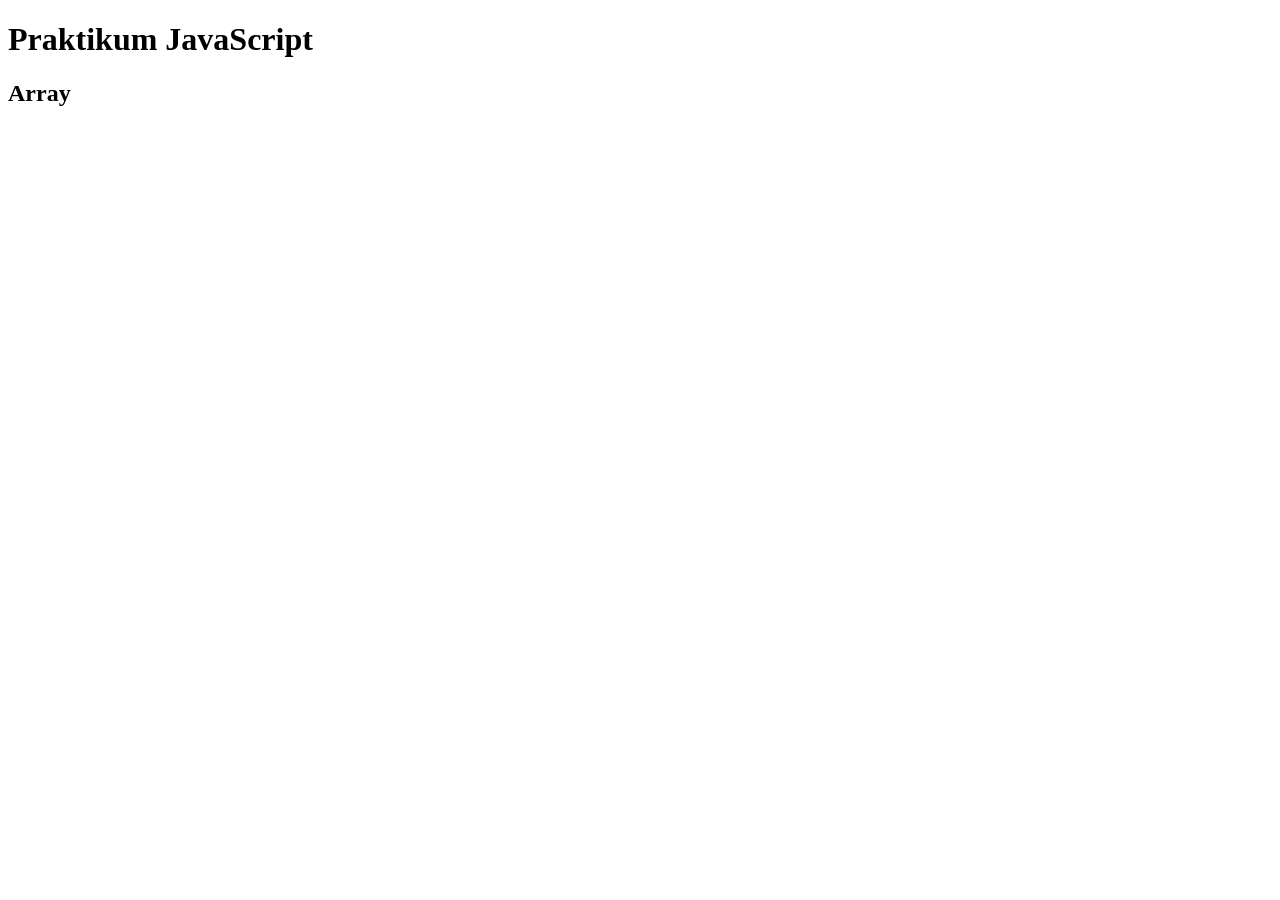
<file: web-dasar/array/index.html>
<!DOCTYPE html>
<html lang="id">
<head>
    <meta charset="UTF-8">
    <meta name="viewport" content="width=device-width, initial-scale=1.0">
    <title>Praktikum JavaScript - Array</title>
</head>
<body>

    <h1>Praktikum JavaScript</h1>
    <h2>Array</h2>
    
    <script src="main.js"></script>

</body>
</html>
</file>
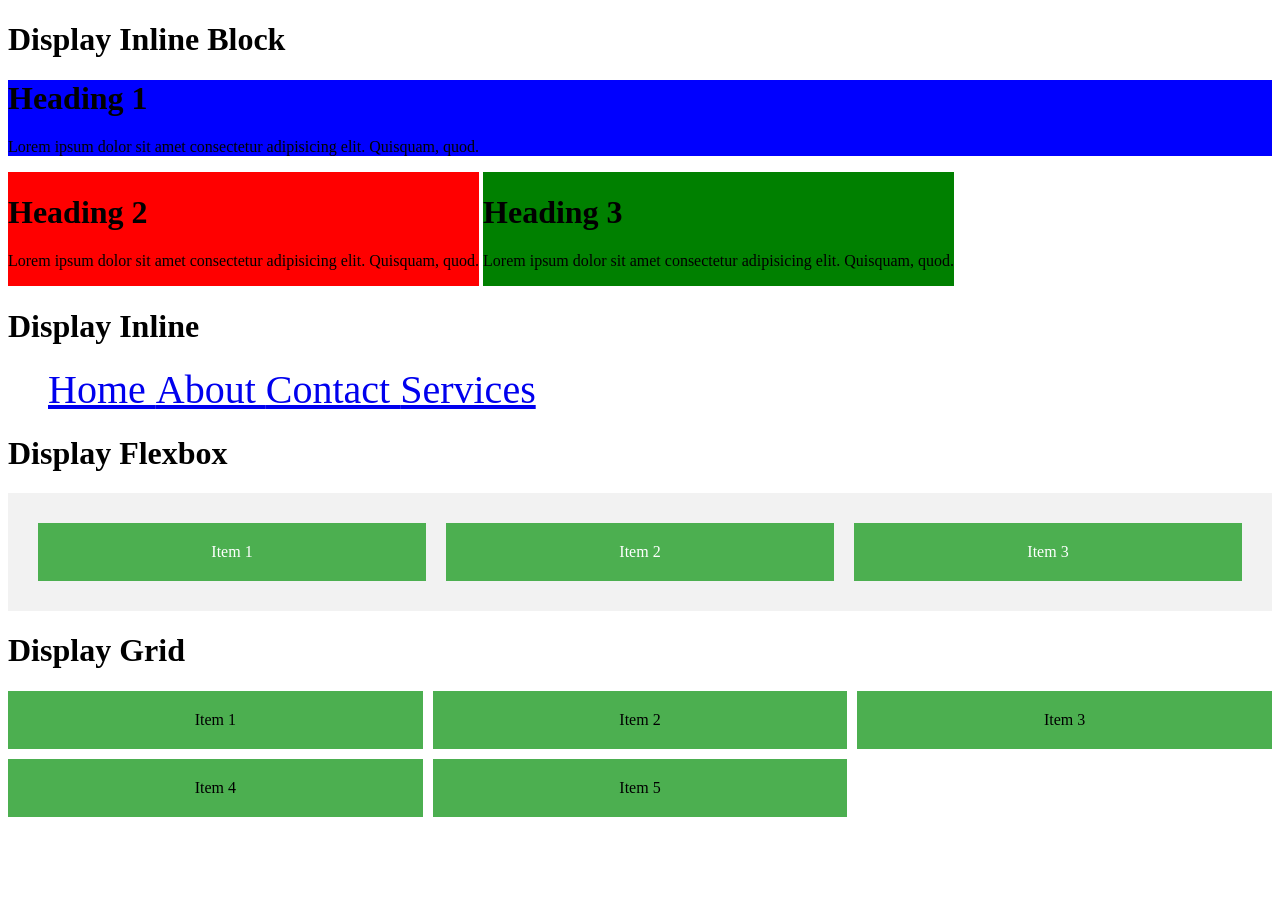
<file: web-dasar/css display/index.html>
<!DOCTYPE html>
<html lang="en">
<head>
    <meta charset="UTF-8">
    <meta name="viewport" content="width=device-width, initial-scale=1.0">
    <title>Document</title>

    <link rel="stylesheet" href="style.css">
    
</head>
<body>
    <!-- inline block--> 
    <h1>Display Inline Block</h1>

    <div  class="box1">
        <h1>Heading 1</h1>
        <p>Lorem ipsum dolor sit amet consectetur adipisicing elit. Quisquam, quod.</p>

    </div>

    <div  class="box2">
        <h1>Heading 2</h1>
        <p>Lorem ipsum dolor sit amet consectetur adipisicing elit. Quisquam, quod.</p>
    </div>

    <div  class="box3">
        <h1>Heading 3</h1>
        <p>Lorem ipsum dolor sit amet consectetur adipisicing elit. Quisquam, quod.</p> 

    </div>

<!-- display inline-->
 <h1> Display Inline</h1>
 <nav>
    <ul>
        <li><a href="index.html">
            Home
          </a></li>
        <li><a href="about.html">
            About
          </a></li>
        <li><a href="contact.html">
            Contact
          </a></li>
        <li><a href="services.html">
            Services
          </a></li>
      </ul>
  </nav>

 



    <!-- display flex-->
      <h1> Display Flexbox</h1>
      <div class="flex-container">
        <div class="flex-item">Item 1</div>
        <div class="flex-item">Item 2</div>
        <div class="flex-item">Item 3</div>

        </div>

      <!-- display grid-->
        <h1> Display Grid</h1>
        <div class="grid-container">
          <div class="grid-item">Item 1</div>
          <div class="grid-item">Item 2</div>
          <div class="grid-item">Item 3</div>
          <div class="grid-item">Item 4</div>
          <div class="grid-item">Item 5</div>
    
    
    
        </div>
</body>
</html>
</file>
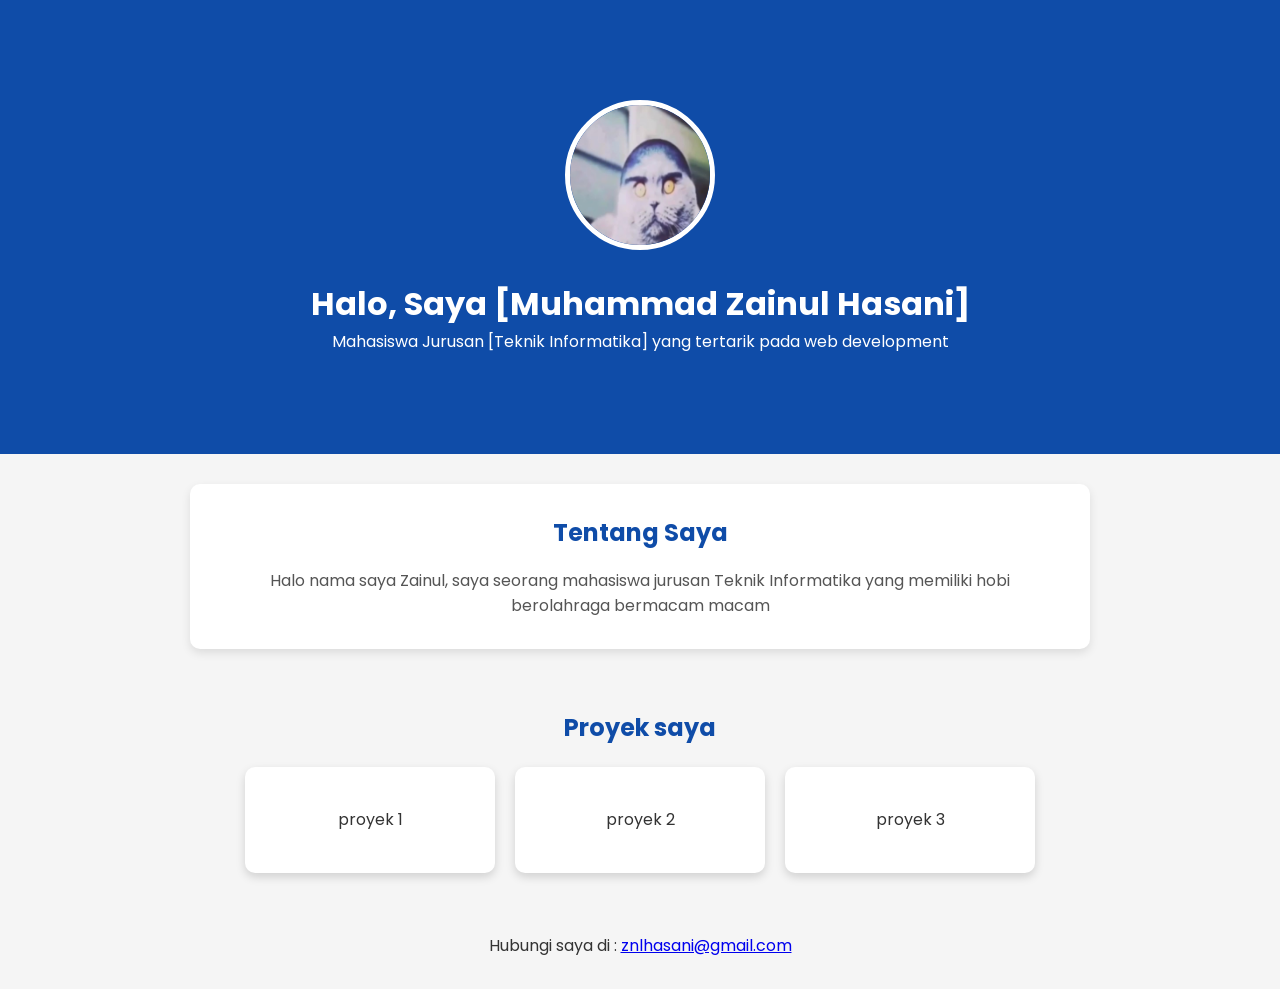
<file: web-dasar/css profile/index.html>
<!DOCTYPE html>
<html lang="id">
<head>
    <meta charset="UTF-8">
    <meta name="viewport" content="width=device-width, initial-scale=1.0">
    <title>Web Profil - [Muhammad Zainul Hasani]</title>
    <link rel="stylesheet" href="style.css">
</head>

<body>

    <header class="hero">
        <img src="kucing.jpeg" alt="Foto Profil" class="profile-img">
        <h1>Halo, Saya [Muhammad Zainul Hasani]</h1>
        <p>Mahasiswa Jurusan [Teknik Informatika] yang tertarik pada web development</p>
    </header>

    <!-- Bagian tentang saya -->
    <section class="about">
        <h2>Tentang Saya</h2>
        <p>Halo nama saya Zainul, saya seorang mahasiswa jurusan Teknik Informatika yang memiliki hobi berolahraga bermacam macam</p>
    </section>

    <!-- Bagian portofolio -->
    <section class="portofolio">
        <h2>Proyek saya</h2>

        <div class="portofolio-container">
            <div class="card">proyek 1</div>
            <div class="card">proyek 2</div>
            <div class="card">proyek 3</div>
        </div>
    </section>

    <footer>
        <p>
            Hubungi saya di :
            <a href="mailto:znlhasani@gmail.com">
                znlhasani@gmail.com
            </a>
        </p>
    </footer>

</body>
</html>
</file>
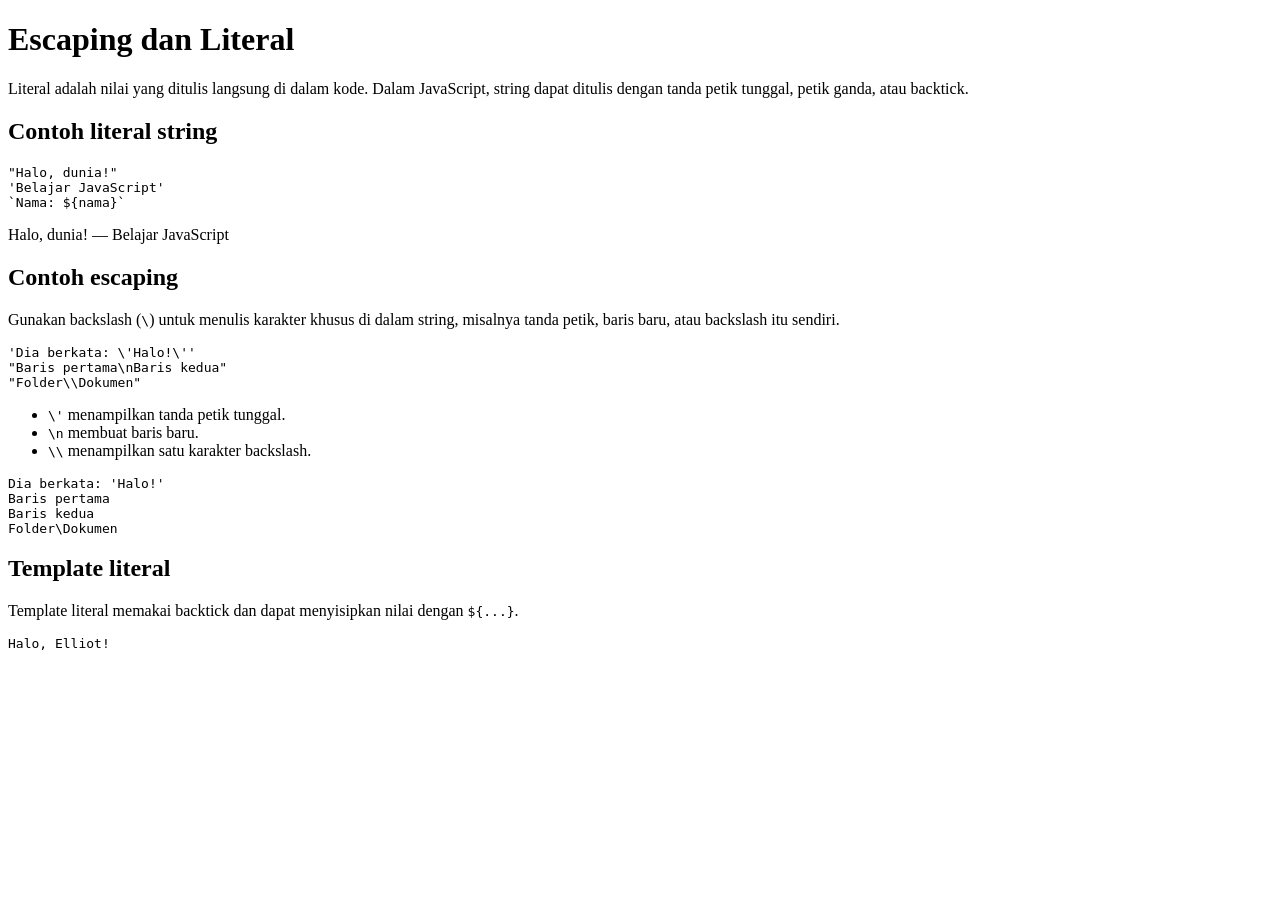
<file: web-dasar/escaping literal/index.html>
<!doctype html>
<html lang="id">
  <head>
    <meta charset="UTF-8" />
    <meta name="viewport" content="width=device-width, initial-scale=1.0" />
    <title>JavaScript: Escaping dan Literal</title>
  </head>
  <body>
    <main>
      <h1>Escaping dan Literal</h1>
      <p>
        Literal adalah nilai yang ditulis langsung di dalam kode. Dalam JavaScript,
        string dapat ditulis dengan tanda petik tunggal, petik ganda, atau backtick.
      </p>

      <section aria-labelledby="literal-heading">
        <h2 id="literal-heading">Contoh literal string</h2>
        <pre><code>"Halo, dunia!"
'Belajar JavaScript'
`Nama: ${nama}`</code></pre>
        <p id="literal-output"></p>
      </section>

      <section aria-labelledby="escape-heading">
        <h2 id="escape-heading">Contoh escaping</h2>
        <p>
          Gunakan backslash (<code>\</code>) untuk menulis karakter khusus di dalam
          string, misalnya tanda petik, baris baru, atau backslash itu sendiri.
        </p>
        <pre><code>'Dia berkata: \'Halo!\''
"Baris pertama\nBaris kedua"
"Folder\\Dokumen"</code></pre>
        <ul>
          <li><code>\'</code> menampilkan tanda petik tunggal.</li>
          <li><code>\n</code> membuat baris baru.</li>
          <li><code>\\</code> menampilkan satu karakter backslash.</li>
        </ul>
        <pre id="escape-output" aria-label="Hasil contoh escaping"></pre>
      </section>

      <section aria-labelledby="template-heading">
        <h2 id="template-heading">Template literal</h2>
        <p>Template literal memakai backtick dan dapat menyisipkan nilai dengan <code>${...}</code>.</p>
        <pre id="template-output"></pre>
      </section>
    </main>
    <script src="script.js"></script>
  </body>
</html>
</file>
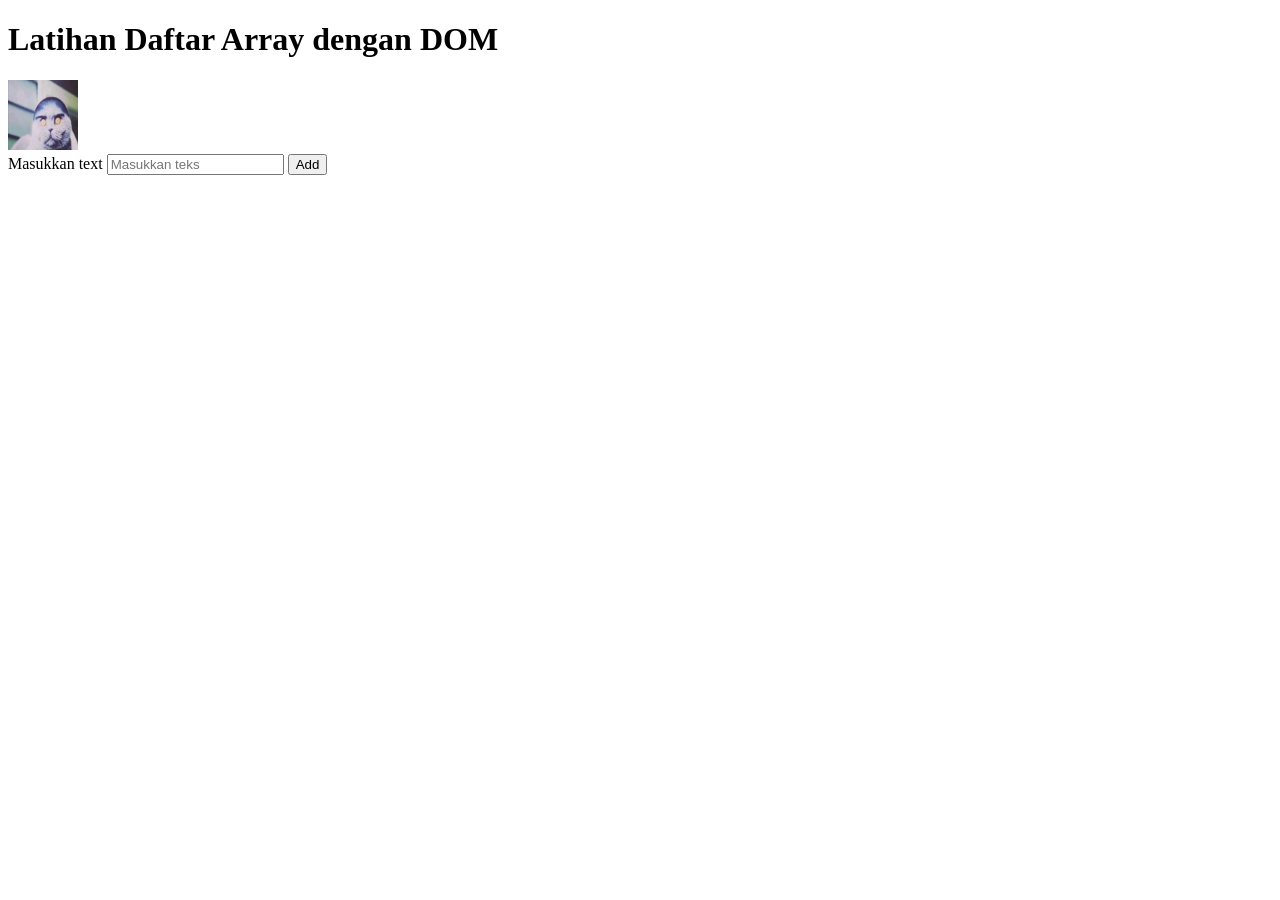
<file: web-dasar/latihan array/index.html>
<!doctype html>
<html lang="id">
  <head>
    <meta charset="UTF-8" />
    <meta name="viewport" content="width=device-width, initial-scale=1.0" />
    <title>Latihan 2</title>
  </head>
  <body>
    <h1>Latihan Daftar Array dengan DOM</h1>
    <img     src="kucing.png" alt="Gambar Keyboard" width="70" />
    <form id="form-latihan">
      <label for="arimatika">Masukkan text</label>
      <input type="text" id="arimatika" placeholder="Masukkan teks" required />
      <button type="submit" id="add">Add</button>
    </form>

    <ol id="daftar"></ol>

    <script src="script.js"></script>
  </body>
</html>
</file>
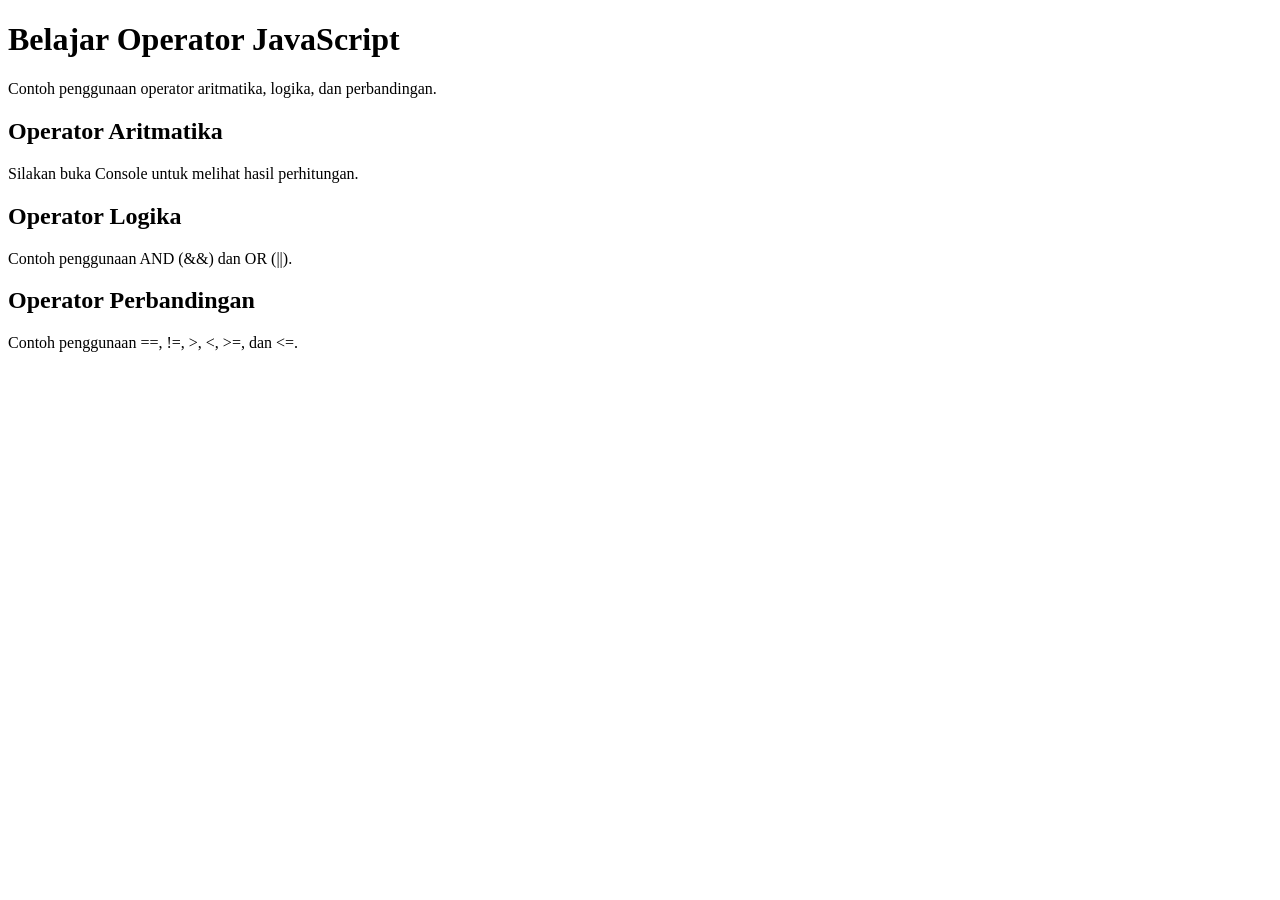
<file: web-dasar/operator/index.html>
<!DOCTYPE html>
<html lang="id">
<head>
    <meta charset="UTF-8">
    <meta name="viewport" content="width=device-width, initial-scale=1.0">
    <title>Belajar Operator JavaScript</title>
</head>
<body>

    <h1>Belajar Operator JavaScript</h1>
    <p>Contoh penggunaan operator aritmatika, logika, dan perbandingan.</p>

    <h2>Operator Aritmatika</h2>
    <p>Silakan buka Console untuk melihat hasil perhitungan.</p>

    <h2>Operator Logika</h2>
    <p>Contoh penggunaan AND (&&) dan OR (||).</p>

    <h2>Operator Perbandingan</h2>
    <p>Contoh penggunaan ==, !=, >, <, >=, dan <=.</p>

    <!-- Menghubungkan file JavaScript -->
    <script src="main.js"></script>

</body>
</html>
</file>
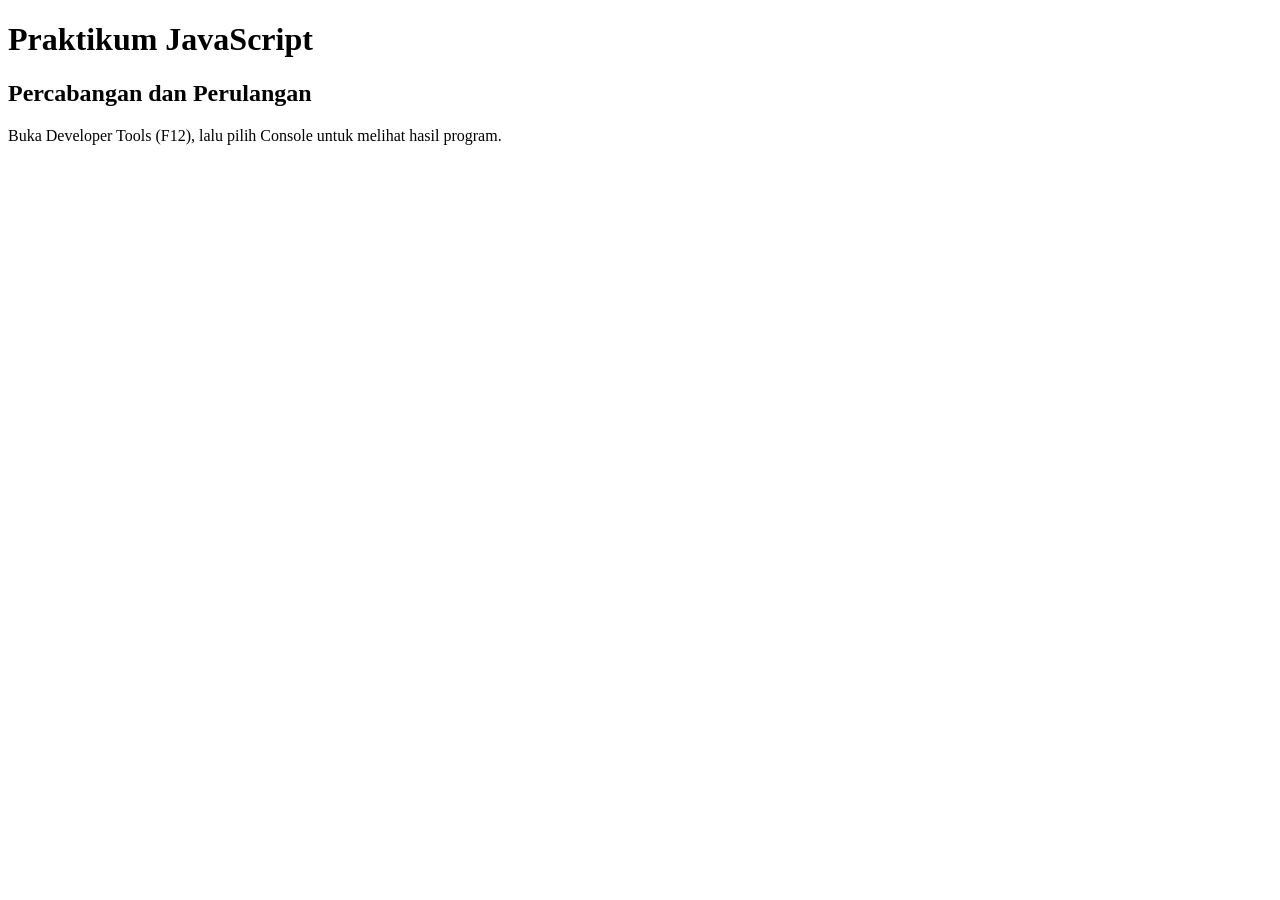
<file: web-dasar/percabangan/index.html>
<!DOCTYPE html>
<html lang="id">
<head>
    <meta charset="UTF-8">
    <meta name="viewport" content="width=device-width, initial-scale=1.0">
    <title>Praktikum JavaScript - Percabangan</title>
</head>
<body>

    <h1>Praktikum JavaScript</h1>
    <h2>Percabangan dan Perulangan</h2>

    <p>Buka Developer Tools (F12), lalu pilih Console untuk melihat hasil program.</p>

    <script src="main.js"></script>

</body>
</html>
</file>
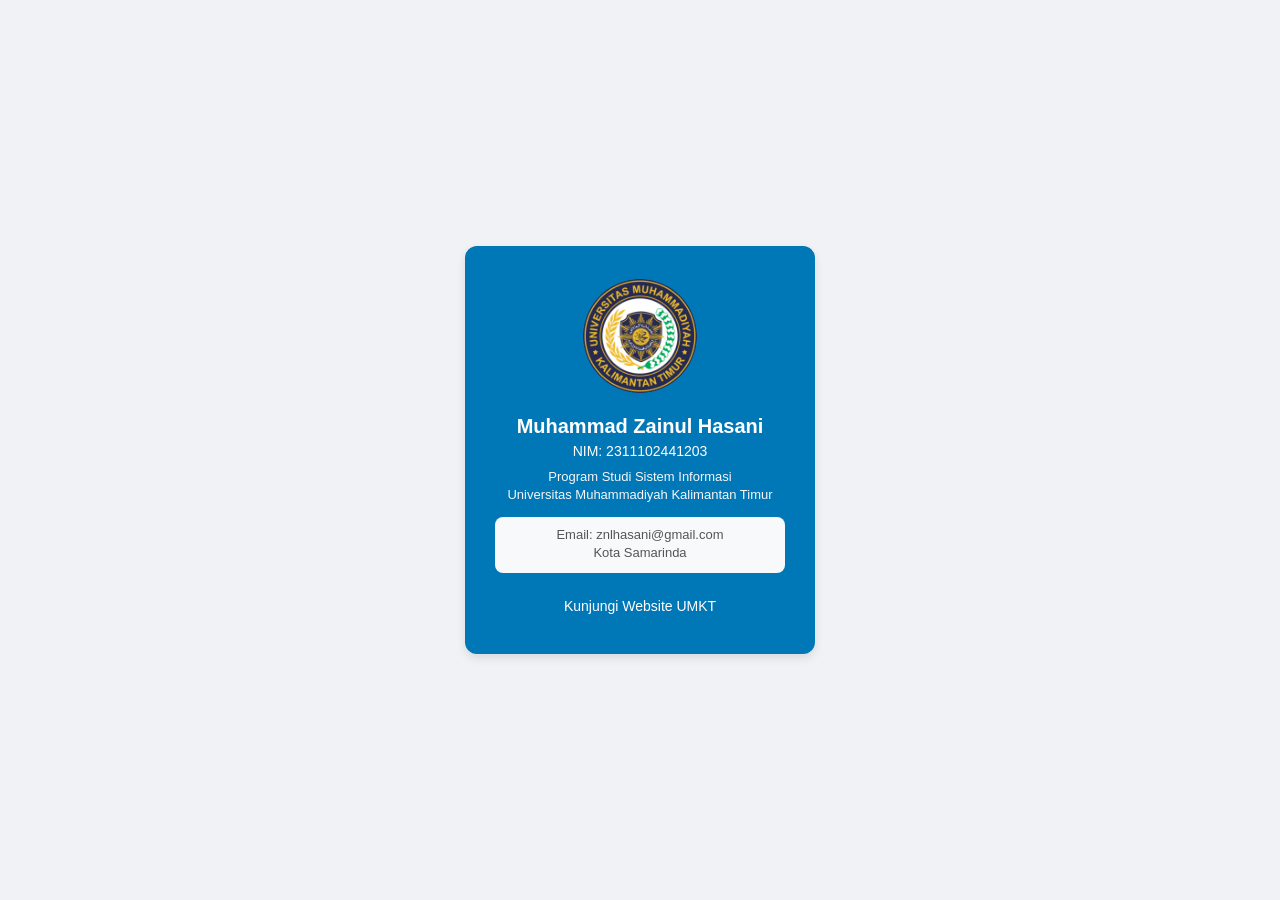
<file: web-dasar/prof/index.html>
<!DOCTYPE html>
<html lang="en">
<head>
    <meta charset="UTF-8">
    <meta name="viewport" content="width=device-width, initial-scale=1.0">
    <title>Profil - Muhammad Zainul Hasani</title>
    <link rel="stylesheet" href="style.css">
</head>
<body>
    <div class="card">
        <img src="logo-umkt.png" alt="Foto Profil" class="foto">
        <h1>Muhammad Zainul Hasani</h1>
        <p class="nim">NIM: 2311102441203</p>
        <p class="info">Program Studi Sistem Informasi</p>
        <p class="info">Universitas Muhammadiyah Kalimantan Timur</p>

        <div class="kontak">
            <p>Email: znlhasani@gmail.com</p>
            <p>Kota Samarinda</p>
        </div>

        <a href="https://www.umkt.ac.id/" class="btn" target="_blank">Kunjungi Website UMKT</a>
    </div>
</body>
</html>
</file>
<file: web-dasar/css display/style.css>
/* display block*/ 

.box1 {
    background: blue;
    display :block;

}

.box2 {
    background: red;
    display :inline-block;

}

.box3 {
    background: green;
    display :inline-block;

}

/* display inline */
nav ul li {
    font-size: 40px;
    display: inline;

}

/* display inline-block */
.box4 {
    background: yellow;
    display :inline-block;
}


.box5 {
    background: orange;
    display :inline-block;

}

.box6 {
    background: purple;
    display :inline-block;

}

/* display flex */
.flex-container {
    display: flex;
    background-color: #f2f2f2;
    padding: 20px;
}

.flex-item {
    background-color: #4CAF50;
    color: white;
    padding: 20px;
    margin: 10px;
    text-align: center;
    flex: 1; 
}


/* display grid */
.grid-container {
    display: grid;
    grid-template-columns: repeat(3, 1fr);
    gap: 10px;
    
}


.grid-item {
    background-color: #4CAF50;
    padding: 20px;
    text-align: center;
}
</file>
<file: web-dasar/css profile/style.css>
@import url('https://fonts.googleapis.com/css2?family=Poppins:wght@300;400;500;600;700&display=swap');

* {
    margin: 0;
    padding: 0;
    box-sizing: border-box;
    font-family: 'Poppins', sans-serif;
}

body {
    background-color: #f5f5f5;
    color: #333;
    line-height: 1.6;
}

/* styling header / hero */
.hero {
    text-align: center;
    padding: 100px 20px;
    background-color: #0f4ca8;
    color: #fff;
}

.profile-img {
    width: 150px;
    height: 150px;
    border-radius: 50%;
    object-fit: cover;
    border: 5px solid #fff;
    margin-bottom: 20px;
}

/* styling bagian tentang saya */
.about {
    background-color: #fff;
    margin: 30px auto;
    padding: 30px;
    max-width: 900px;
    border-radius: 10px;
    text-align: center;
    box-shadow: 0 4px 10px rgba(0, 0, 0, 0.1);
}

.about h2 {
    color: #0f4ca8;
    margin-bottom: 15px;
}

.about p {
    color: #555;
}

/* styling bagian portofolio */
.portofolio {
    padding: 30px 20px;
    text-align: center;
}

.portofolio h2 {
    color: #0f4ca8;
    margin-bottom: 20px;
}

/* Flexbox */
.portofolio-container {
    display: flex;
    justify-content: center;
    gap: 20px;
    flex-wrap: wrap;
}

/* desain card */
.card {
    background-color: #fff;
    width: 250px;
    padding: 40px 20px;
    border-radius: 10px;
    box-shadow: 0 4px 10px rgba(0, 0, 0, 0.15);
    transition: transform 0.3s;
}

.card:hover {
    transform: translateY(-5px);
}

footer {
    text-align: center;
    padding: 30px;
}
</file>
<file: web-dasar/prof/style.css>
* {
    margin: 0;
    padding: 0;
    box-sizing: border-box;
}

body {
    font-family: Arial, sans-serif;
    background-color: #f0f2f5;
    display: flex;
    justify-content: center;
    align-items: center;
    min-height: 100vh;  
}

.card {
    background-color: #0077b6;
    padding: 30px;
    border-radius: 12px;
    box-shadow: 0 4px 10px rgba(0, 0, 0, 0.1);
    text-align: center;
    max-width: 350px;
    width: 100%;
}

.foto {
    width: 120px;
    height: 120px;
    border-radius: 50%;
    object-fit: cover;
    margin-bottom: 15px;
    border: 3px solid #0077b6;
}

h1 {
    font-size: 20px;
    color: #fffdfd;
    margin-bottom: 5px;
}

.nim {
    font-size: 14px;
    color: hsl(0, 100%, 100%);
    margin-bottom: 10px;
}

.info {
    font-size: 13px;
    color: #f8f6f6;
    margin-bottom: 3px;
}

.kontak {
    margin-top: 15px;
    padding: 10px;
    background-color: #f8f9fa;
    border-radius: 8px;
}

.kontak p {
    font-size: 13px;
    color: #555;
    margin-bottom: 3px;
}

.btn {
    display: inline-block;
    margin-top: 15px;
    padding: 10px 20px;
    background-color: #0077b6;
    color: white;
    text-decoration: none;
    border-radius: 6px;
    font-size: 14px;
    transition: background-color 0.3s;
}

.btn:hover {
    background-color: #005f8a;
}
</file>
